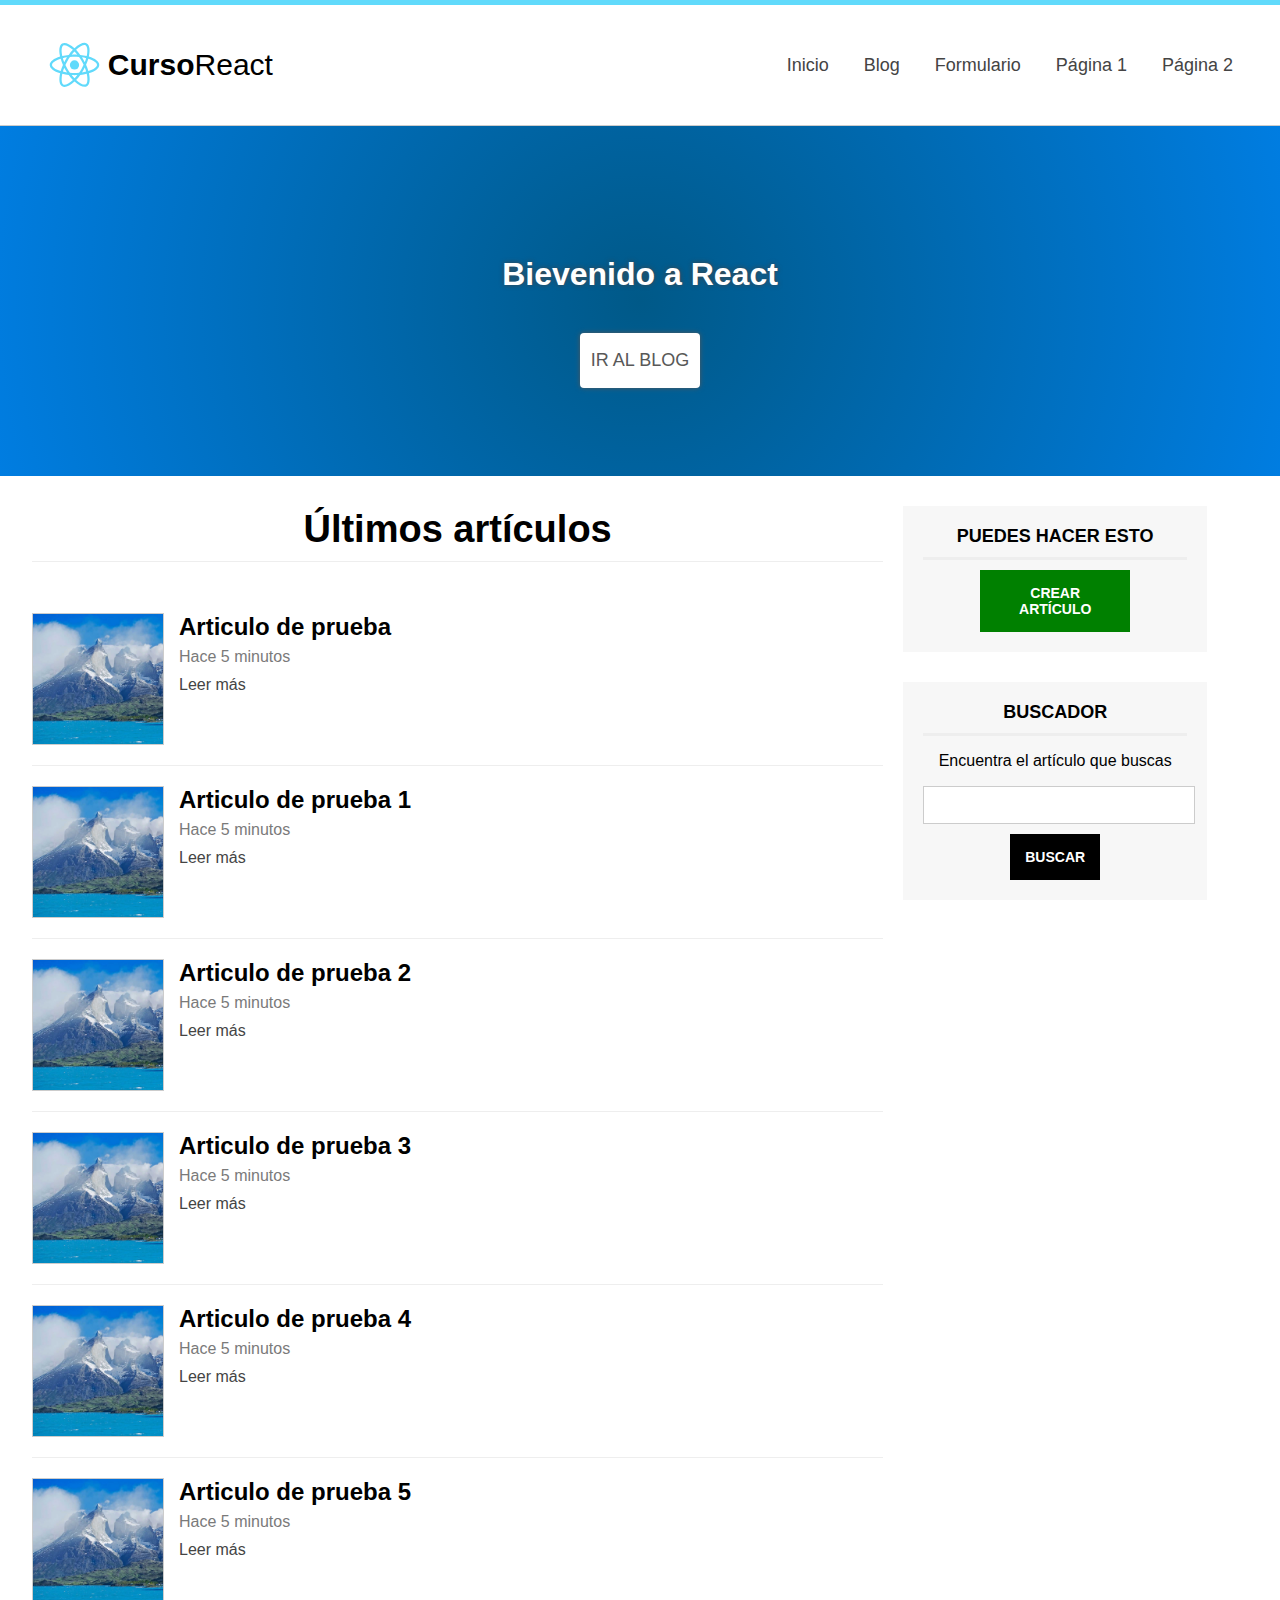
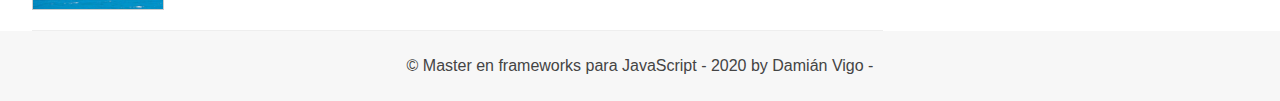
<file: index.html>
<!DOCTYPE html>
<html lang="es">

<head>
  <meta charset="UTF-8">
  <meta name="viewport" content="width=device-width, initial-scale=1.0">
  <meta http-equiv="X-UA-Compatible" content="ie=edge">
  <title>Maquetación para el Master en Frameworks JavaScript</title>
  <link rel="stylesheet" type="text/css" href="assets/css/styles.css">
  <script type="text/Javascript">
    window.addEventListener('load', function() {

    var template = document.getElementById('article-template');
    

    var articles = document.getElementById('articles');  
    for(var i = 1; i <= 5; i++) {
      var clonado = template.cloneNode(true);
      clonado.removeAttribute('id')
      var h2 = clonado.getElementsByTagName('h2')[0];
      h2.innerHTML = h2.textContent + ' ' + i;
      articles.appendChild(clonado);
    }
    });
  </script>
</head>

<body>
  <header id="header">
    <div class="center">
      <!-- LOGO -->
      <div id="logo">
        <img src="assets/images/react.svg" alt="" class="app-logo" alt="Logotipo" />
        <span id="brand">
          <strong>Curso</strong>React
        </span>
      </div>
      <!-- MENU -->
      <nav id="menu">
        <ul>
          <li>
            <a href="index.html">Inicio</a>
          </li>
          <li>
            <a href="blog.html">Blog</a>
          </li>
          <li>
            <a href="formulario.html">Formulario</a>
          </li>
          <li>
            <a href="#">Página 1</a>
          </li>
          <li>
            <a href="#">Página 2</a>
          </li>
        </ul>
      </nav>
      <div class="clearfix"></div>
    </div>
  </header>

  <div id="slider" class="slider-big">
    <h1>Bievenido a React</h1>
    <a href="#" class="btn-white">Ir al blog</a>
  </div>

  <div class="center">
    <section id="content">
      <h2 class="subheader">Últimos artículos</h2>

      <!-- Listado articulos -->
      <div id="articles">
        <article class="article-item" id="article-template">
          <div class="image-wrap">
            <img src="assets/images/paisaje.jpg" alt="">
          </div>
  
          <h2>Articulo de prueba</h2>
          <span class="date">Hace 5 minutos</span>
          <a href="#">Leer más</a>
          <div class="clearfix"></div>
        </article>
        <!-- Añadir Articulos via JS -->
      </div>
     

    </section>

   <!--  <script type="text/Javascript">
      var template = document.getElementById('article-template');
      var clonar = template.cloneNode(true);

      for(var i = 0; i <= 5; i++) {
        alert('Estamos en: ' +i);
      }
    </script> -->

    <aside id="sidebar">  
      <div id="nav-blog" class="sidebar-item">
        <h3>Puedes hacer esto</h3>
        <a href="#" class="btn btn-success">Crear artículo</a>
      </div>
      <div id="search" class="sidebar-item">
        <h3>Buscador</h3>
        <p>Encuentra el artículo que buscas</p>
        <form action="">
          <input type="text" name="search">
          <input type="submit" name="submit" value="Buscar" class="btn">
        </form>
      </div>
    </aside>  
    <div class="clearfix"></div>
  </div>

  <footer id="footer">
    <div class="center">
      <p>
        &copy; Master en frameworks para JavaScript - 2020 by Damián Vigo -
      </p>
    </div>
  </footer>

</body>

</html>
</file>
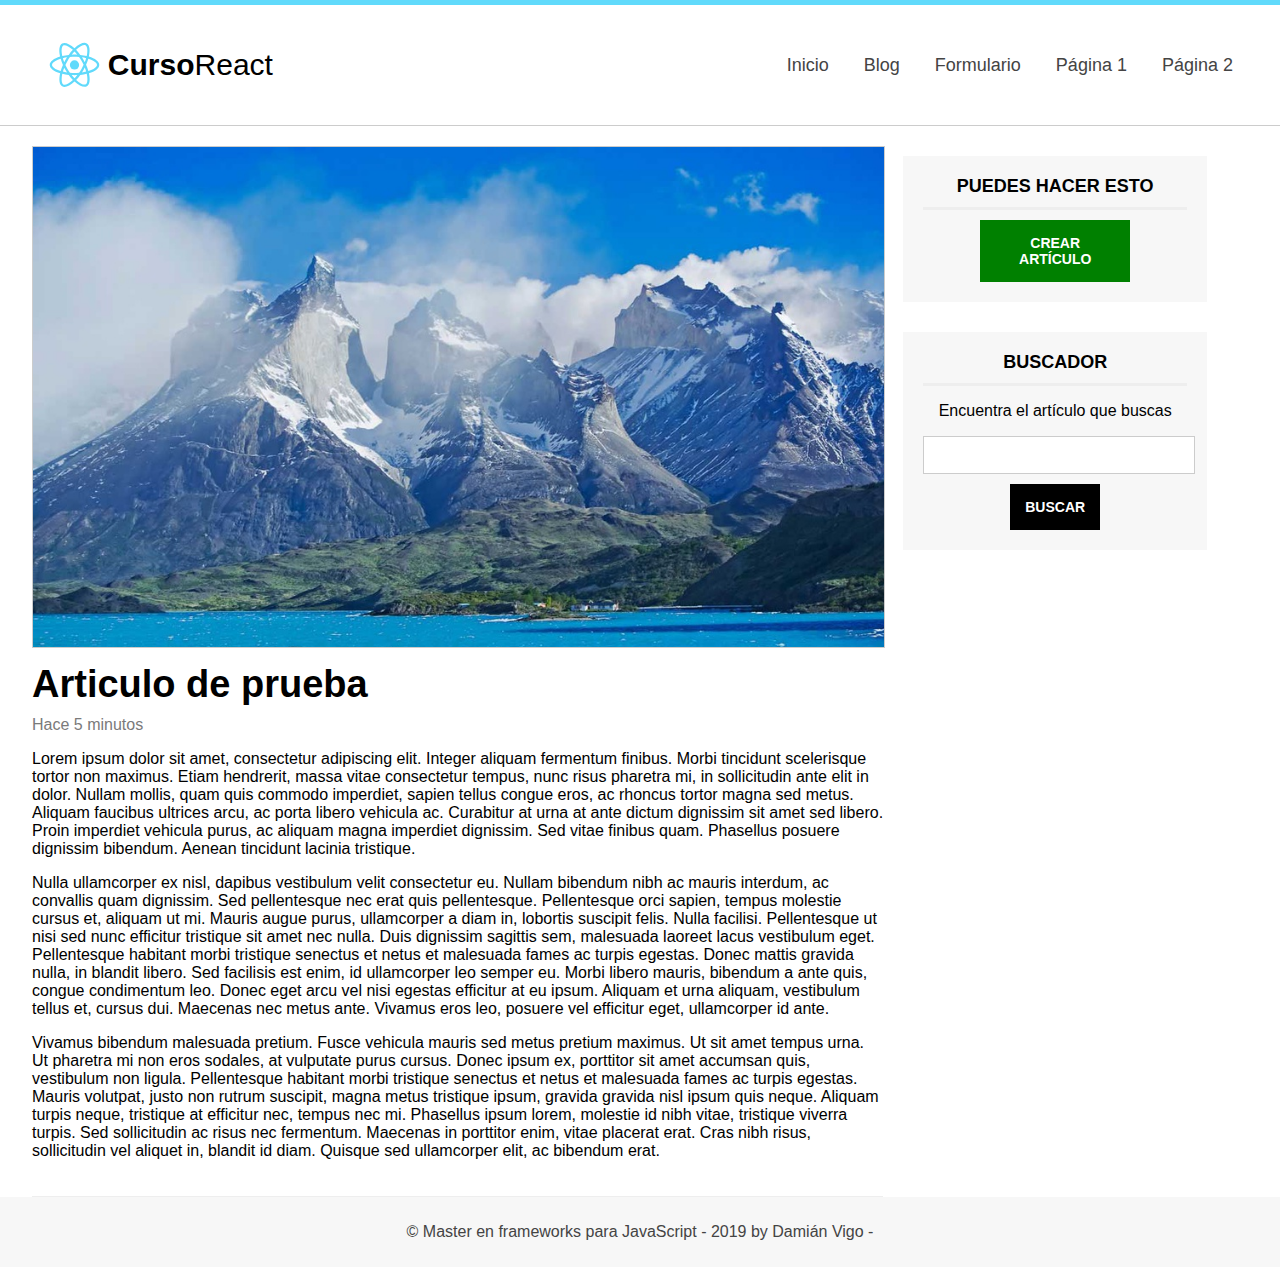
<file: article.html>
<!DOCTYPE html>
<html lang="es">

<head>
  <meta charset="UTF-8">
  <meta name="viewport" content="width=device-width, initial-scale=1.0">
  <meta http-equiv="X-UA-Compatible" content="ie=edge">
  <title>Maquetación para el Master en Frameworks JavaScript</title>
  <link rel="stylesheet" type="text/css" href="assets/css/styles.css">
</head>

<body>
  <header id="header">
    <div class="center">
      <!-- LOGO -->
      <div id="logo">
        <img src="assets/images/react.svg" alt="" class="app-logo" alt="Logotipo" />
        <span id="brand">
          <strong>Curso</strong>React
        </span>
      </div>
      <!-- MENU -->
      <nav id="menu">
        <ul>
          <li>
            <a href="index.html">Inicio</a>
          </li>
          <li>
            <a href="blog.html">Blog</a>
          </li>
          <li>
            <a href="formulario.html">Formulario</a>
          </li>
          <li>
            <a href="#">Página 1</a>
          </li>
          <li>
            <a href="#">Página 2</a>
          </li>
        </ul>
      </nav>
      <div class="clearfix"></div>
    </div>
  </header>

  <div class="center">
    <section id="content">
    
        <article class="article-item article-detail">
          <div class="image-wrap">
            <img src="assets/images/paisaje.jpg" alt="">
          </div>
          <h1 class="subheader">Articulo de prueba</h1>
          <span class="date">Hace 5 minutos</span>
          <p>
            Lorem ipsum dolor sit amet, consectetur adipiscing elit. Integer aliquam fermentum finibus. Morbi tincidunt scelerisque tortor non maximus. Etiam hendrerit, massa vitae consectetur tempus, nunc risus pharetra mi, in sollicitudin ante elit in dolor. Nullam mollis, quam quis commodo imperdiet, sapien tellus congue eros, ac rhoncus tortor magna sed metus. Aliquam faucibus ultrices arcu, ac porta libero vehicula ac. Curabitur at urna at ante dictum dignissim sit amet sed libero. Proin imperdiet vehicula purus, ac aliquam magna imperdiet dignissim. Sed vitae finibus quam. Phasellus posuere dignissim bibendum. Aenean tincidunt lacinia tristique.
          </p>
          <p>
            Nulla ullamcorper ex nisl, dapibus vestibulum velit consectetur eu. Nullam bibendum nibh ac mauris interdum, ac convallis quam dignissim. Sed pellentesque nec erat quis pellentesque. Pellentesque orci sapien, tempus molestie cursus et, aliquam ut mi. Mauris augue purus, ullamcorper a diam in, lobortis suscipit felis. Nulla facilisi. Pellentesque ut nisi sed nunc efficitur tristique sit amet nec nulla. Duis dignissim sagittis sem, malesuada laoreet lacus vestibulum eget. Pellentesque habitant morbi tristique senectus et netus et malesuada fames ac turpis egestas. Donec mattis gravida nulla, in blandit libero. Sed facilisis est enim, id ullamcorper leo semper eu. Morbi libero mauris, bibendum a ante quis, congue condimentum leo. Donec eget arcu vel nisi egestas efficitur at eu ipsum. Aliquam et urna aliquam, vestibulum tellus et, cursus dui. Maecenas nec metus ante. Vivamus eros leo, posuere vel efficitur eget, ullamcorper id ante.
          </p>
          <p>
            Vivamus bibendum malesuada pretium. Fusce vehicula mauris sed metus pretium maximus. Ut sit amet tempus urna. Ut pharetra mi non eros sodales, at vulputate purus cursus. Donec ipsum ex, porttitor sit amet accumsan quis, vestibulum non ligula. Pellentesque habitant morbi tristique senectus et netus et malesuada fames ac turpis egestas. Mauris volutpat, justo non rutrum suscipit, magna metus tristique ipsum, gravida gravida nisl ipsum quis neque. Aliquam turpis neque, tristique at efficitur nec, tempus nec mi. Phasellus ipsum lorem, molestie id nibh vitae, tristique viverra turpis. Sed sollicitudin ac risus nec fermentum. Maecenas in porttitor enim, vitae placerat erat. Cras nibh risus, sollicitudin vel aliquet in, blandit id diam. Quisque sed ullamcorper elit, ac bibendum erat.
          </p>
          <div class="clearfix"></div>
        </article>
        <!-- Añadir Articulos via JS -->
      
    </section>

   <!--  <script type="text/Javascript">
      var template = document.getElementById('article-template');
      var clonar = template.cloneNode(true);

      for(var i = 0; i <= 5; i++) {
        alert('Estamos en: ' +i);
      }
    </script> -->

    <aside id="sidebar">  
      <div id="nav-blog" class="sidebar-item">
        <h3>Puedes hacer esto</h3>
        <a href="#" class="btn btn-success">Crear artículo</a>
      </div>
      <div id="search" class="sidebar-item">
        <h3>Buscador</h3>
        <p>Encuentra el artículo que buscas</p>
        <form action="">
          <input type="text" name="search">
          <input type="submit" name="submit" value="Buscar" class="btn">
        </form>
      </div>
    </aside>  
    <div class="clearfix"></div>
  </div>

  <footer id="footer">
    <div class="center">
      <p>
        &copy; Master en frameworks para JavaScript - 2019 by Damián Vigo -
      </p>
    </div>
  </footer>

</body>

</html>
</file>
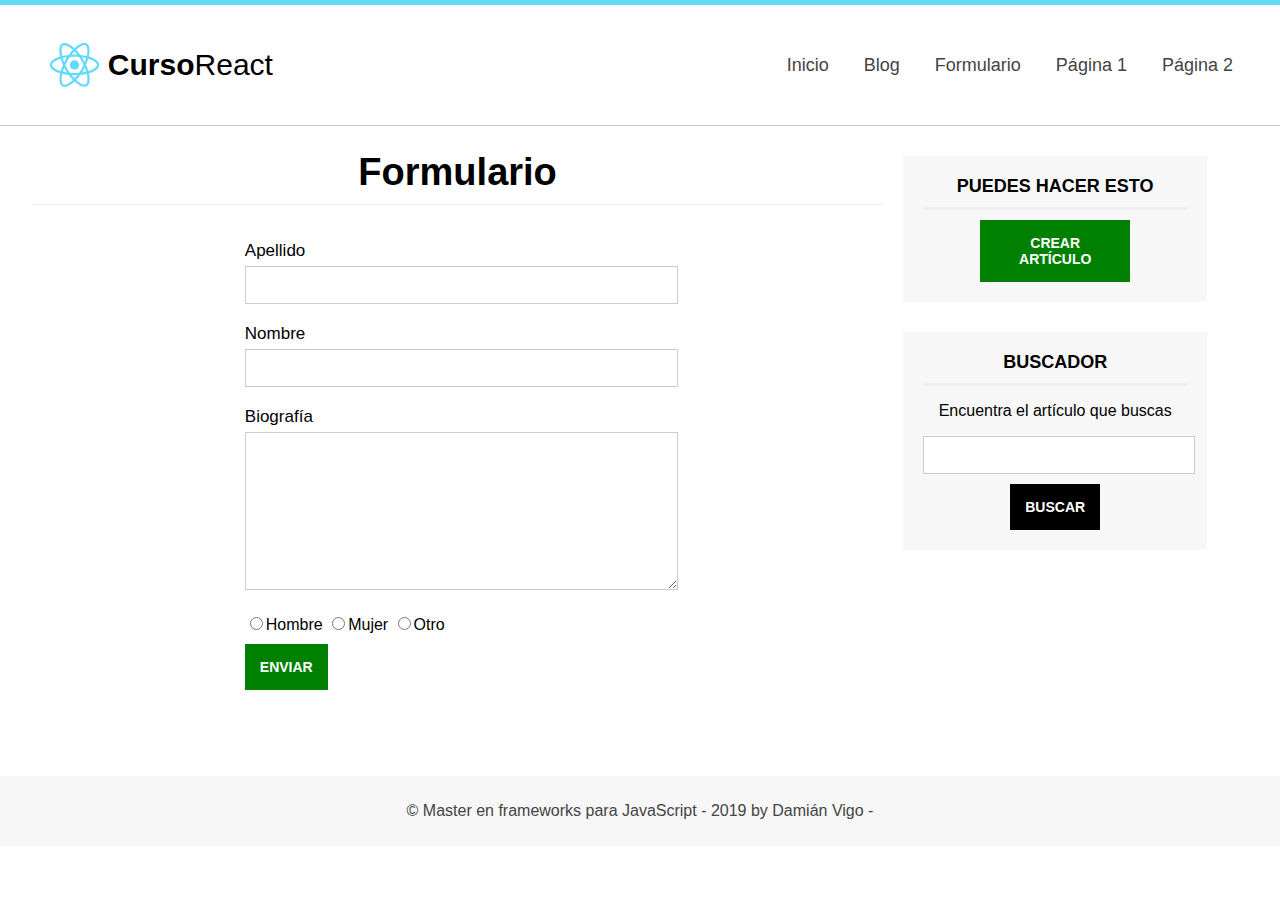
<file: formulario.html>
<!DOCTYPE html>
<html lang="es">

<head>
  <meta charset="UTF-8">
  <meta name="viewport" content="width=device-width, initial-scale=1.0">
  <meta http-equiv="X-UA-Compatible" content="ie=edge">
  <title>Maquetación para el Master en Frameworks JavaScript</title>
  <link rel="stylesheet" type="text/css" href="assets/css/styles.css">
</head>

<body>
  <header id="header">
    <div class="center">
      <!-- LOGO -->
      <div id="logo">
        <img src="assets/images/react.svg" alt="" class="app-logo" alt="Logotipo" />
        <span id="brand">
          <strong>Curso</strong>React
        </span>
      </div>
      <!-- MENU -->
      <nav id="menu">
        <ul>
          <li>
            <a href="index.html">Inicio</a>
          </li>
          <li>
            <a href="blog.html">Blog</a>
          </li>
          <li>
            <a href="formulario.html">Formulario</a>
          </li>
          <li>
            <a href="#">Página 1</a>
          </li>
          <li>
            <a href="#">Página 2</a>
          </li>
        </ul>
      </nav>
      <div class="clearfix"></div>
    </div>
  </header>

  <div class="center">
    <section id="content">
    
    <h1 class="subheader">Formulario</h1>
    
    <form class="mid-form">
      <div class="form-group">
        <label for="apellidos">Apellido</label>
        <input type="text" name="nombre">
      </div>

      <div class="form-group">
        <label for="nombre">Nombre</label>
        <input type="text" name="nombre">
      </div>

      <div class="form-group">
        <label for="bio">Biografía</label>
        <textarea name="bio"></textarea>
      </div>

      <div class="form-group radibuttons">
       <input type="radio" name="genero" value="hombre" />Hombre
       <input type="radio" name="genero" value="mujer" />Mujer
       <input type="radio" name="genero" value="otro" />Otro
      </div>

      <div class="clearfix"></div>

      <input type="submit" value="Enviar" class="btn btn-success">

    </form>
      
    </section>

    <aside id="sidebar">  
      <div id="nav-blog" class="sidebar-item">
        <h3>Puedes hacer esto</h3>
        <a href="#" class="btn btn-success">Crear artículo</a>
      </div>
      <div id="search" class="sidebar-item">
        <h3>Buscador</h3>
        <p>Encuentra el artículo que buscas</p>
        <form action="">
          <input type="text" name="search">
          <input type="submit" name="submit" value="Buscar" class="btn">
        </form>
      </div>
    </aside>  
    <div class="clearfix"></div>
  </div>

  <footer id="footer">
    <div class="center">
      <p>
        &copy; Master en frameworks para JavaScript - 2019 by Damián Vigo -
      </p>
    </div>
  </footer>

</body>

</html>
</file>
<file: assets/css/styles.css>
body {
  text-align: center;
  margin: 0px;
  padding: 0px;
  font-family: 'Segoe UI', Roboto, Oxygen, Ubuntu, Cantarell, 'Open Sans', 'Helvetica Neue', sans-serif;
  -webkit-font-smoothing: antialiased;
  -moz-font-smoothing: antialiased;
  -moz-osx-font-smoothing: antialiased;
}

#header {
  border-bottom: 1px solid #ccc;
  border-top: 5px solid #61dafb;
  height: 120px;
  width: 100%;
  background: white;
}

#logo {
  width: 30%;
  font-size: 30px;
  float: left;
  margin-top: 30px;
}

#logo img {
  display: block;
  float: left;
  height: 60px;
  margin-right: -9px;
  animation: girar infinite 20s linear;
}

@keyframes girar {
  from {
    transform: rotate(0deg);
  }
  to {
    transform: rotate(360deg);
  }
}

.center {
  width: 75%;
  margin: 0 auto;
}

#brand {
  display: block;
  margin: 0;
  float: left;
  line-height: 60px;
}

#menu {
  width: 70%;
  float: right;
  font-size: 18px;
}

#menu ul {
  line-height: 85px;
  width: 60%;
  float: right;
}

#menu ul li {
  list-style: none;
  height: 46px;
  display: inline-block;
  margin-left: 15px;
  margin-right: 15px;
  
}

#menu a {
  text-decoration: none;
  color: #444; 
  transition: 300ms all;
}

#menu a:hover {
 color: #38a7c5;
}

.clearfix {
  clear: both;
  float: none;
}

#slider {
  width: 100%;
  background: radial-gradient(circle, rgba(0,89,136,1) 0%, rgba(0,125,225,1) 100%);
  height: 350px;
  /* line-height: 320px; */
  color: white;
  text-shadow: 0px 0px 5px #444;
}

#slider h1 {
  margin-top: .2px;
  padding: 0px;
  padding-top: 130px;
  text-align: center;
}

.btn-white {
  color: rgb(88, 88, 88);
  display: block;
  background: white;
  padding: 10px;
  width: 100px;
  height: 35px;
  line-height: 35px;
  margin: 0px auto;
  font-size: 18px;
  text-transform: uppercase;
  text-shadow: none;
  text-decoration: none;
  box-shadow: 0px 0px 5px rgba(88, 88, 88);
  margin-top: 40px;
  border-radius: 4px;
  transition: 300ms all;
}

.btn-white:hover {
   background-color: #444;
   color: white;
}

#slider.slider-small {
  height: 150px;
}

#slider.slider-small h1 {
  margin-top: .2px;
  padding: 0px;
  padding-top: 53px;
  text-align: center;
}

#content {
  width: 70%;
  float: left;
  min-height: 650px;
  margin-right: 20px;
}

#sidebar {
  width: 25%;
  float: left;
}

.sidebar-item {
  background: #f7f7f7;
  padding: 20px;
  margin-top: 30px;
}

.sidebar-item h3 {
  text-transform: uppercase;
  font-size: 18px;
  margin: 0px;
  padding-bottom: 10px;
  margin-bottom: 10px;
  border-bottom: 3px solid #eee;
}

.sidebar-item .btn {
  margin-top: 10px;
  margin: 0px auto;
}

.btn {
  display: block;
  max-width: 120px;
  background: black;
  color: white;
  padding: 15px;
  font-weight: bold;
  text-transform: uppercase;
  font-size: 14px;
  text-decoration: none;
  transition: 300ms all;
  border: none;
  cursor: pointer;
}

.btn-success {
  background: green;
}

.btn-success:hover {
  background: black;
}

.mid-form {
  width: 50%;
  margin: 0 auto;
}

.mid-form label {
  text-align: left;
  display: block;
  float: left;
  margin-bottom: 5px;
  font-size: 17px;
  margin-top: 10px;
}

input[type="text"],
 textarea {
  width: 100%;
  min-height: 30px;
  border: 1px solid #ccc;
  padding: 3px;
  margin-bottom: 10px;
  transition: 300ms all;
  outline: none;
}

input[type="text"]:focus,
textarea:focus {
  box-shadow: 0px 0px 5px #444 inset;
}

textarea {
  width: 100%;
  height: 150px;
  max-width: 100%;
  min-width: 100%;
  max-height: 300px;
  min-height: 150px;
}

.radibuttons {
  margin-top: 10px;
  float: left;
  margin-bottom: 10px;
}

#footer {
  background: #f7f7f7;
  width: 100%;
  height: 70px;
  line-height: 70px;
  color: #444;
}

#footer p {
  margin: 0px; 
  padding: 0px;
}

.article-item {
  width: 100%;
  border-bottom: 1px solid #eee;
  padding-bottom: 20px;
  padding-top: 20px;
  text-align: left;
}

.article-item .image-wrap {
  width: 130px;
  height: 130px;
  overflow: hidden;
  float: left;
  margin-right: 15px;
  border: 1px solid #ccc;
}

.article-item .image-wrap img {
  height: 100%;
  text-align: center;
}

.article-item h2 {
  display: block;
  width: 100%;
  padding: 0px;
  margin: 0px;
  margin-bottom: 7px;
}

.article-item .date {
  display: block;
  width: 100%;
  color: rgb(122, 122, 122);
}

.article-item a {
  display: block;
  color: #444;
  text-decoration: none;
  margin-top: 10px;
}

.article-item a:hover {
  text-decoration: underline;
}

.subheader {
  font-size: 38px;
  border-bottom: 1px solid #eee;
  padding-bottom: 10px;
}

.article-detail .image-wrap {
  float: none;
  width: 100%;
  height: 500px;
}

.article-detail .image-wrap img {
  width: 100%;
  height: auto;
}

.article-detail .subheader {
  margin-bottom: 5px;
  border: none;
  margin-top: 15px;
  margin-bottom: 0;
}

/* Responsive */

@media screen and (max-width: 1488px ) {
  .center {
    width: 85%;
  }
}

@media screen and (max-width: 1314px ) {
  .center {
    width: 95%;
  }

  #menu ul {
    width: auto;
  }
}

@media screen and (max-width: 797px ) {
  #logo {
    float: none;
    width: 240px;
    margin: 0 auto;
    margin-top: 20px;
  }

  #menu,
  #menu ul {
    float: none;
    clear: both;
    width: 100%;
    margin: 0;
    padding: 0;
    line-height: 40px;
  }

  #content {
    float: none;
    width: 100%;
  }

  #sidebar {
    float: none;
    width: 60%;
    margin: 0 auto;
    margin-bottom: 50px;
  }

  #sidebar h1 {
    padding-top: 115px;
    font-size: 25px;
  }

  .mid-form {
    width: 70%;
  }
}

@media screen and (max-width: 495px ) {
  #header {
    min-height: 130px;
    overflow: hidden;
  }

  #menu,
  #menu ul {
    line-height: 50px;
  }

  #menu,
  #menu ul li {
    margin-left: 7px;
    margin-right: 7px;
  }

  #slider {
    height: 180px;
  }

  #slider h1 {
    font-size: 19px;
    padding-top: 30px;
  }

  #slider .btn-white {
    margin-top: 20px;
  }

  #slider.slider-small {
    height: 100px;
  }

  #slider.slider-small h1 {
    padding-top: 35px;
  }
}
</file>
